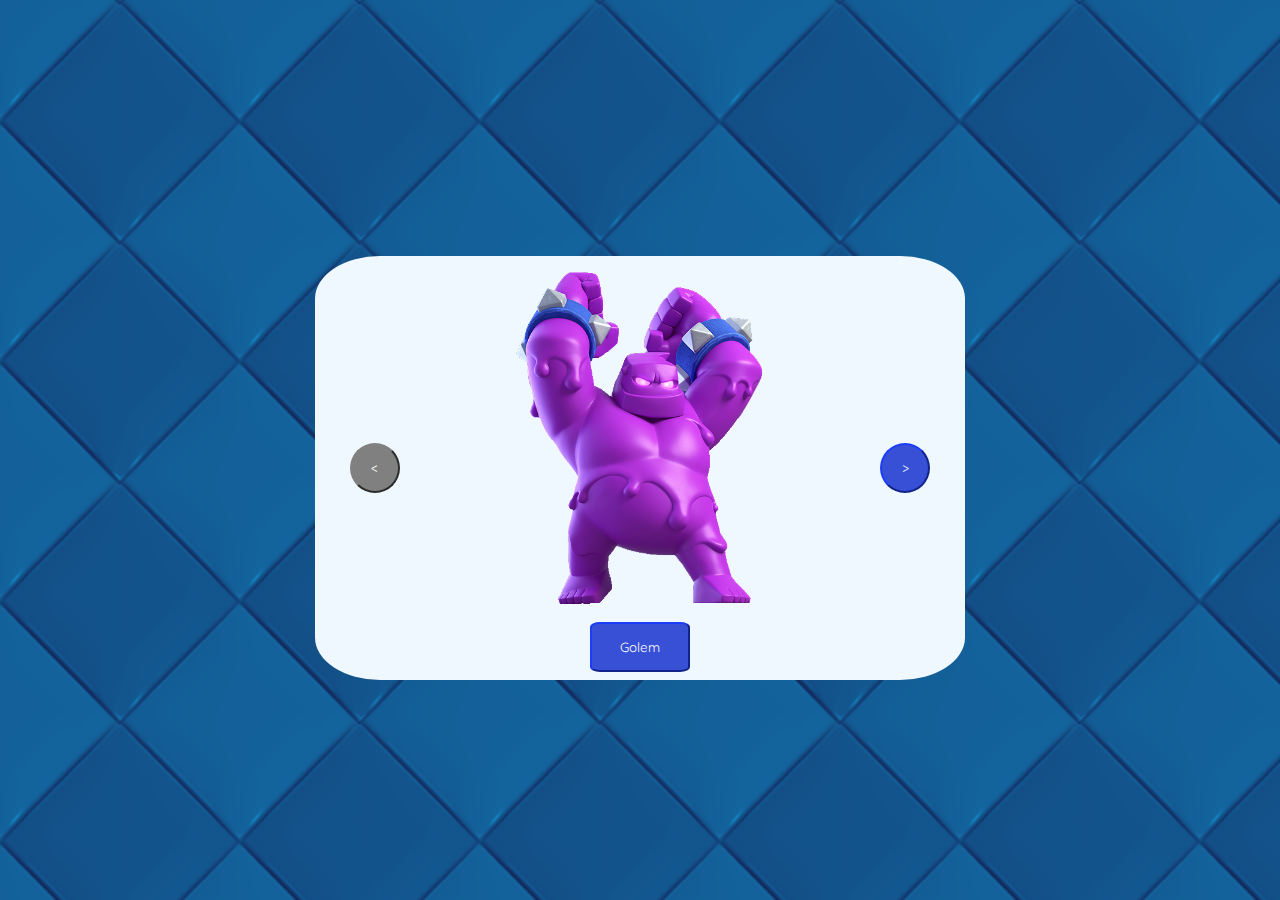
<file: docs/index.html>
<!DOCTYPE html>
<html lang="en">
<head>
    <meta charset="UTF-8">
    <meta http-equiv="X-UA-Compatible" content="IE=edge">
    <meta name="viewport" content="width=device-width, initial-scale=1.0">

    <link rel="preconnect" href="https://fonts.googleapis.com">
    <link rel="preconnect" href="https://fonts.gstatic.com" crossorigin>
    <link href="https://fonts.googleapis.com/css2?family=Kumbh+Sans:wght@400;700&family=Quicksand:wght@300;600;700&display=swap" rel="stylesheet">


    <link rel="stylesheet" href="style.css">
    <link rel="shortcut icon" href="./img/FavIcon.png" type="image/x-icon">
    <title>Tarea-01</title>
</head>
<body>
    <div class="info" id="info">
        <div class="info-container">
            <header><a href="#">Volver</a></header>
            <div class="info-all">
                <img src="" alt="" id="pj-image-info">
                <div>
                    <h2 id="info-name"></h2>
                    <p id="info-text"></p>
                </div>
            </div>
        </div>
    </div>
    <div class="container">
        <button id="after" class="button-able"> < </button>
        <div class="pj">
            <img id="pj-image" src="" alt="NOTFOUND">
            <a href="#info">
                <button id="pj-button"></button>
            </a>
        </div>
        <button id="before" class="button-able"> > </button>
    </div>

    <script src="index.js"></script>
</body>
</html>
</file>
<file: docs/style.css>
:root{
    --back-img : url("./img/background.png");
    --button-color : rgba(18, 46, 205, 0.83);
}

*{
    font-family: 'Kumbh Sans', sans-serif;
    font-family: 'Quicksand', sans-serif;
    margin: 0;
}


body{
    background-image: var(--back-img);
    object-fit: contain;

    display: flex;
    flex-direction: column;
    justify-content: center;
    align-items: center;
}

.container{
    min-width: 650px;
    min-height: 400px;
    background-color: aliceblue;
    margin: 20% 0 auto 0;

    display: flex;
    flex-direction: row;
    justify-content: space-around;
    align-items: center;

    border-radius: 10%;
}

.container button{
    width: 50px;
    height: 50px;
    margin: 25% 4px;
    border-radius: 50%;

    color: white;
}

.button-able{
    background-color: var(--button-color);
    border-color: var(--button-color);
}

.button-disable{
    background-color: gray;
    border-color: gray;
}

.pj{
    display: flex;
    flex-direction: column;
    align-items: center;
    justify-content: space-between;
}

.pj button{
    border-radius: 10%;
    width: 100px;
    margin: 8px 0;
    color: white;
    background-color: var(--button-color);
    border-color: var(--button-color);
}

.pj img{
    width: 350px;
    height: 350px;
    margin-top: 8px;

    object-fit: scale-down;

    text-align: center;
}


/*Aqui voy a colocar el div modular*/

.info{
    /*background-color: rgba(0,0,0,.8);*/
    /*position: fixed;*/
    position: absolute;
    opacity: 0;
    pointer-events: none;
    /*
    top: 0;
    right: 0;
    bottom: 0;
    left: 0;
    
    pointer-events: none;
    */
}
#info:target{
    opacity: 1;
    pointer-events:auto;
}

.info-container{
    min-height: 400px;
    background-color: aliceblue;
    margin: 20% 25% auto;
    border-radius: 10%;
    padding: 20px;
}

.info-container a{
    font-weight: bold;
    text-decoration: none;
}

.info-all{
    display: flex;
    flex-direction: row;
    justify-content: center;

    align-items: center;
}

.info-all img{
    height: 350px;
    width: 350px;
}

.info-all div{
    margin: 0 16px;
}

.info-all h2{
    text-align: center;

    font-size:xx-large;
    margin-bottom: 16px;
}

.info-all p{
    text-align: center;
}
</file>
